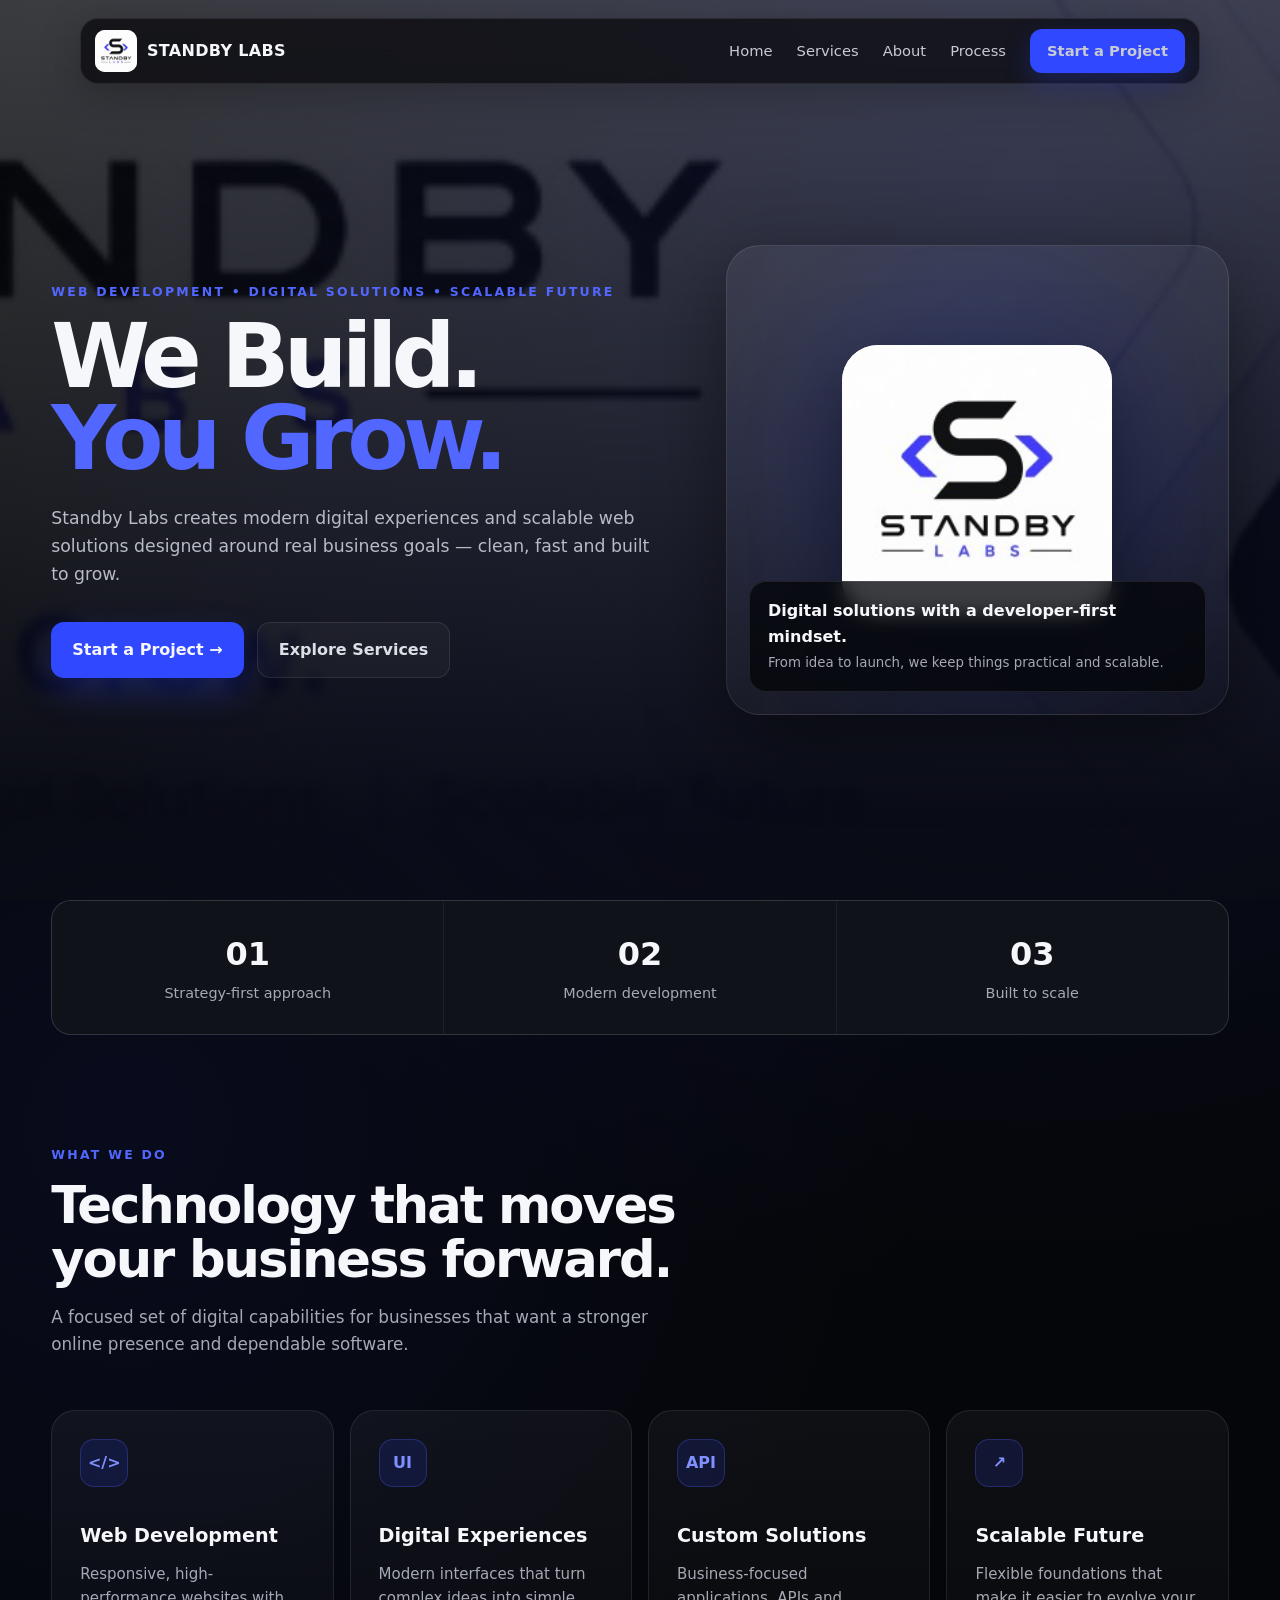
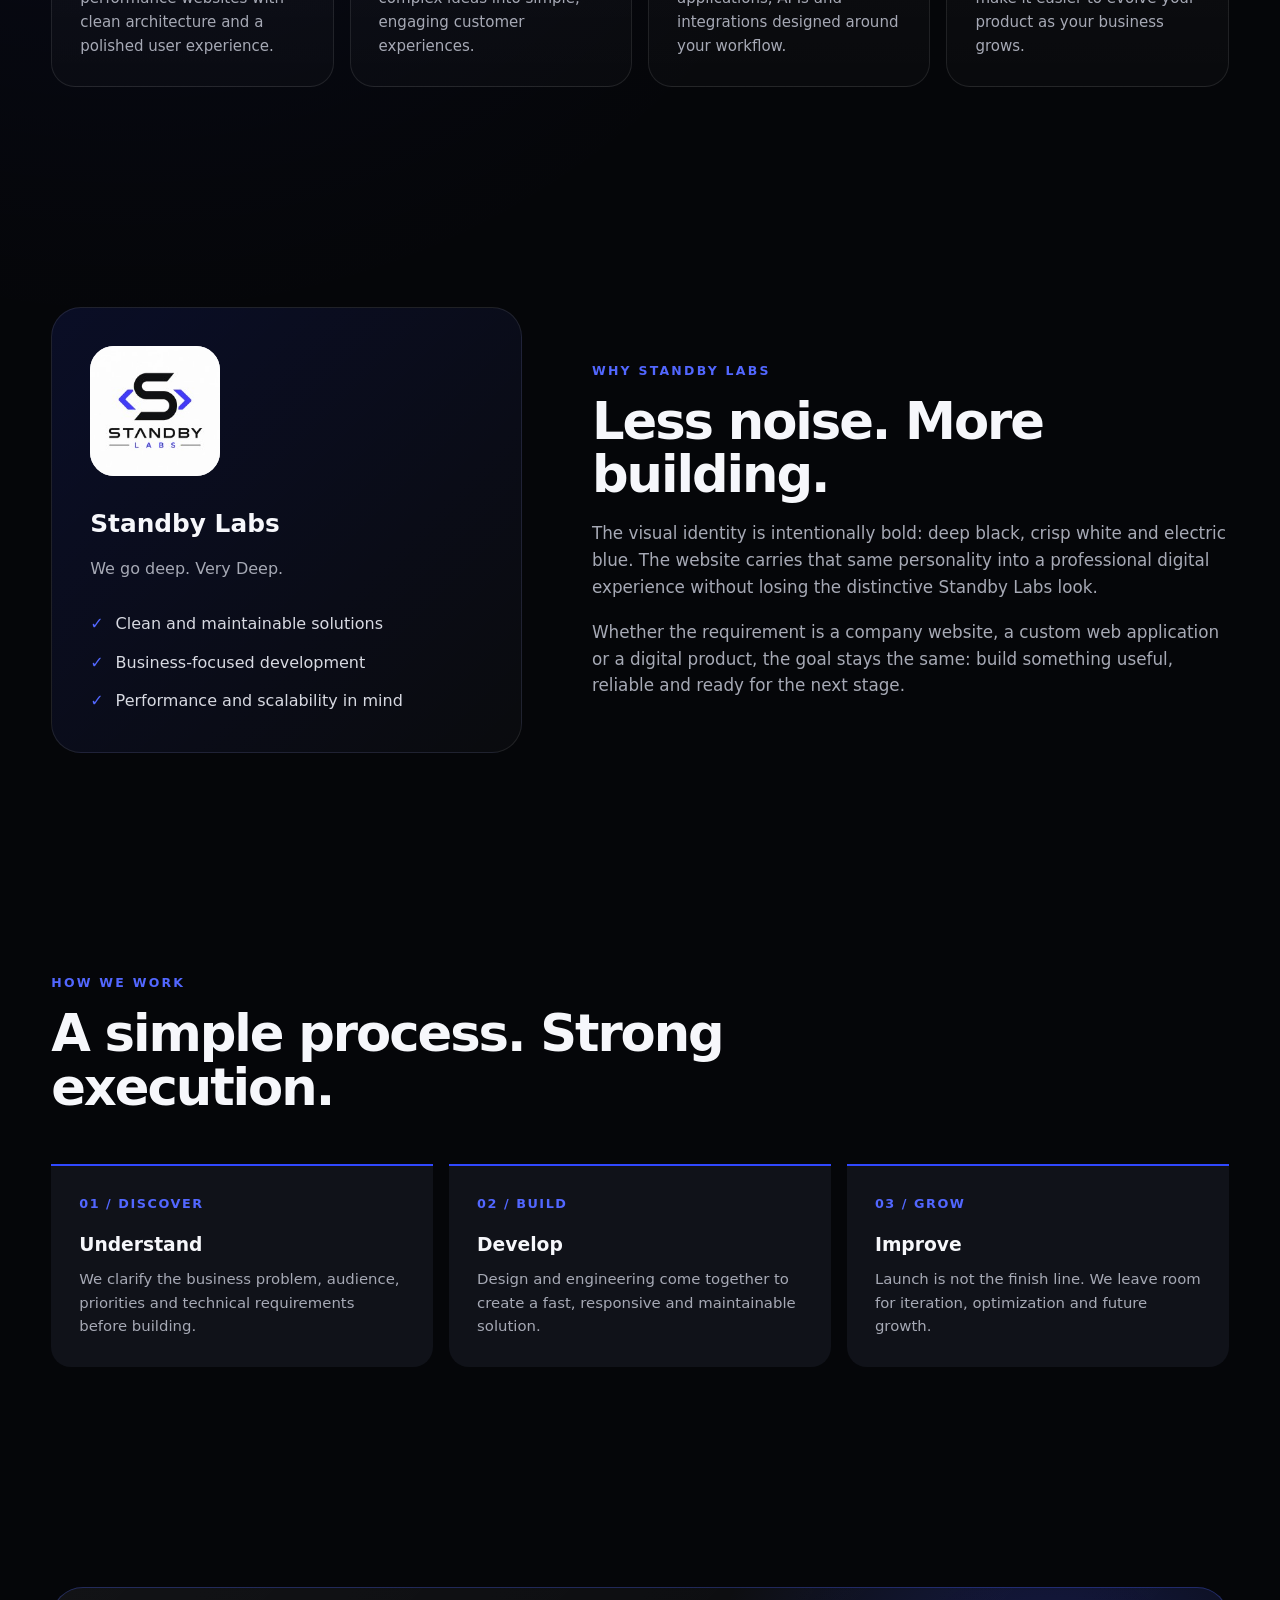
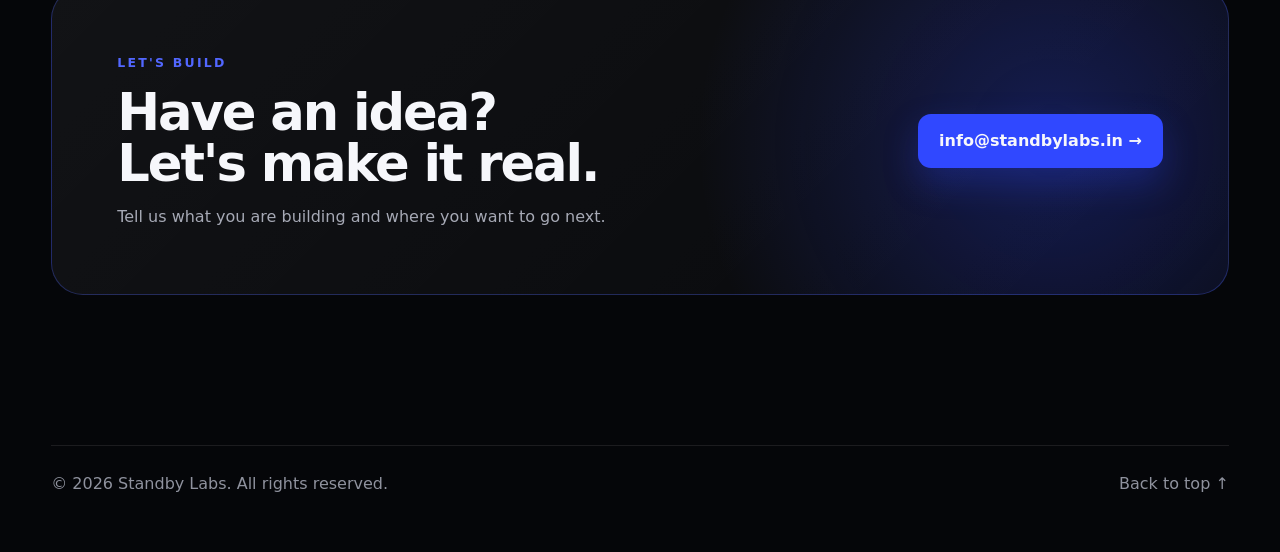
<file: index-old.html>
<!DOCTYPE html>
<html lang="en">

<head>
    <meta charset="UTF-8" />
    <meta name="viewport" content="width=device-width, initial-scale=1.0" />
    <meta name="description" content="Standby Labs — Web Development, Digital Solutions and Scalable Future." />
    <title>Standby Labs | We Build. You Grow.</title>
    <link rel="icon" href="assets/images/logo.jfif" />
    <style>
         :root {
            --black: #050609;
            --black-2: #0a0b10;
            --panel: #101219;
            --panel-2: #151722;
            --white: #f6f7fb;
            --muted: #a6a9b5;
            --blue: #3048ff;
            --blue-2: #5267ff;
            --line: rgba(255, 255, 255, .09);
            --shadow: 0 24px 80px rgba(0, 0, 0, .45);
            --radius: 24px;
        }
        
        * {
            box-sizing: border-box;
            margin: 0;
            padding: 0;
        }
        
        html {
            scroll-behavior: smooth;
        }
        
        body {
            font-family: Inter, ui-sans-serif, system-ui, -apple-system, BlinkMacSystemFont, "Segoe UI", sans-serif;
            background: radial-gradient(circle at 80% 5%, rgba(48, 72, 255, .14), transparent 30%), radial-gradient(circle at 10% 30%, rgba(48, 72, 255, .08), transparent 28%), var(--black);
            color: var(--white);
            line-height: 1.6;
            overflow-x: hidden;
        }
        
        a {
            color: inherit;
            text-decoration: none;
        }
        
        img {
            max-width: 100%;
            display: block;
        }
        
        .container {
            width: min(1180px, 92%);
            margin: auto;
        }
        
        .eyebrow {
            color: var(--blue-2);
            font-size: .78rem;
            letter-spacing: .18em;
            text-transform: uppercase;
            font-weight: 800;
            margin-bottom: 14px;
        }
        
        .section {
            padding: 110px 0;
        }
        
        .section-title {
            font-size: clamp(2rem, 4vw, 3.7rem);
            line-height: 1.05;
            letter-spacing: -.04em;
            max-width: 760px;
        }
        
        .section-copy {
            color: var(--muted);
            max-width: 650px;
            margin-top: 18px;
            font-size: 1.05rem;
        }
        /* Navbar */
        
        nav {
            position: fixed;
            z-index: 50;
            top: 18px;
            left: 50%;
            transform: translateX(-50%);
            width: min(1120px, 92%);
            background: rgba(7, 8, 12, .72);
            backdrop-filter: blur(18px);
            border: 1px solid var(--line);
            border-radius: 18px;
            padding: 10px 14px;
            display: flex;
            align-items: center;
            justify-content: space-between;
            box-shadow: 0 10px 40px rgba(0, 0, 0, .25);
        }
        
        .brand {
            display: flex;
            align-items: center;
            gap: 10px;
            font-weight: 800;
        }
        
        .brand img {
            width: 42px;
            height: 42px;
            object-fit: contain;
            border-radius: 10px;
            background: #fff;
        }
        
        .brand span {
            letter-spacing: .02em;
        }
        
        .nav-links {
            display: flex;
            gap: 24px;
            align-items: center;
        }
        
        .nav-links a {
            color: #c8cad2;
            font-size: .92rem;
            transition: .2s;
        }
        
        .nav-links a:hover {
            color: #fff;
        }
        
        .nav-cta {
            background: var(--blue);
            padding: 10px 17px;
            border-radius: 12px;
            font-weight: 800;
            font-size: .9rem;
            box-shadow: 0 10px 28px rgba(48, 72, 255, .25);
        }
        
        .menu {
            display: none;
            border: 0;
            background: transparent;
            color: #fff;
            font-size: 1.4rem;
        }
        /* Hero */
        
        .hero {
            min-height: 100vh;
            display: grid;
            place-items: center;
            padding: 150px 0 90px;
            position: relative;
        }
        
        .hero::before {
            content: "";
            position: absolute;
            inset: 0;
            background: linear-gradient(180deg, rgba(5, 6, 9, .1), rgba(5, 6, 9, .95) 92%), url("assets/cover.jfif") center top / cover no-repeat;
            opacity: .24;
            pointer-events: none;
        }
        
        .hero-grid {
            position: relative;
            z-index: 1;
            display: grid;
            grid-template-columns: 1.1fr .9fr;
            gap: 60px;
            align-items: center;
        }
        
        .hero h1 {
            font-size: clamp(3.2rem, 7vw, 7rem);
            line-height: .91;
            letter-spacing: -.065em;
            max-width: 820px;
        }
        
        .hero h1 span {
            color: var(--blue-2);
        }
        
        .hero p {
            margin: 26px 0 34px;
            color: #b8bbc5;
            font-size: 1.08rem;
            max-width: 620px;
        }
        
        .actions {
            display: flex;
            gap: 13px;
            flex-wrap: wrap;
        }
        
        .btn {
            display: inline-flex;
            align-items: center;
            justify-content: center;
            padding: 14px 21px;
            border-radius: 13px;
            font-weight: 800;
            transition: transform .2s, box-shadow .2s, background .2s;
        }
        
        .btn:hover {
            transform: translateY(-2px);
        }
        
        .btn-primary {
            background: var(--blue);
            box-shadow: 0 15px 35px rgba(48, 72, 255, .25);
        }
        
        .btn-secondary {
            border: 1px solid var(--line);
            background: rgba(255, 255, 255, .035);
            color: #dddfe6;
        }
        
        .hero-card {
            min-height: 470px;
            border: 1px solid var(--line);
            border-radius: 34px;
            background: linear-gradient(145deg, rgba(255, 255, 255, .07), rgba(255, 255, 255, .015));
            box-shadow: var(--shadow);
            display: grid;
            place-items: center;
            overflow: hidden;
            position: relative;
        }
        
        .hero-card::before {
            content: "";
            width: 330px;
            height: 330px;
            border-radius: 50%;
            background: var(--blue);
            filter: blur(95px);
            opacity: .23;
            position: absolute;
        }
        
        .hero-card img {
            width: 270px;
            height: 270px;
            object-fit: contain;
            background: #fff;
            border-radius: 36px;
            position: relative;
            box-shadow: 0 30px 80px rgba(0, 0, 0, .5);
        }
        
        .hero-tag {
            position: absolute;
            left: 22px;
            bottom: 22px;
            right: 22px;
            padding: 16px 18px;
            border-radius: 17px;
            background: rgba(5, 6, 9, .78);
            border: 1px solid var(--line);
            backdrop-filter: blur(10px);
        }
        
        .hero-tag strong {
            display: block;
            font-size: 1rem;
        }
        
        .hero-tag small {
            color: var(--muted);
        }
        /* Stats */
        
        .stats {
            display: grid;
            grid-template-columns: repeat(3, 1fr);
            gap: 1px;
            border: 1px solid var(--line);
            background: var(--line);
            border-radius: 20px;
            overflow: hidden;
        }
        
        .stat {
            background: var(--panel);
            padding: 28px;
            text-align: center;
        }
        
        .stat strong {
            font-size: 2rem;
            display: block;
        }
        
        .stat span {
            color: var(--muted);
            font-size: .9rem;
        }
        /* Services */
        
        .services-grid {
            margin-top: 52px;
            display: grid;
            grid-template-columns: repeat(4, 1fr);
            gap: 16px;
        }
        
        .service {
            padding: 28px;
            min-height: 250px;
            border-radius: var(--radius);
            border: 1px solid var(--line);
            background: linear-gradient(180deg, rgba(255, 255, 255, .045), rgba(255, 255, 255, .018));
            transition: .25s;
        }
        
        .service:hover {
            transform: translateY(-7px);
            border-color: rgba(82, 103, 255, .55);
            box-shadow: 0 20px 55px rgba(0, 0, 0, .25);
        }
        
        .icon {
            width: 48px;
            height: 48px;
            border-radius: 14px;
            background: rgba(48, 72, 255, .14);
            border: 1px solid rgba(82, 103, 255, .28);
            display: grid;
            place-items: center;
            color: #8090ff;
            font-weight: 900;
            margin-bottom: 34px;
        }
        
        .service h3 {
            font-size: 1.2rem;
            margin-bottom: 10px;
        }
        
        .service p {
            color: var(--muted);
            font-size: .94rem;
        }
        /* About */
        
        .about-grid {
            display: grid;
            grid-template-columns: .85fr 1.15fr;
            gap: 70px;
            align-items: center;
        }
        
        .about-panel {
            padding: 38px;
            border: 1px solid var(--line);
            border-radius: 30px;
            background: linear-gradient(135deg, rgba(48, 72, 255, .12), rgba(255, 255, 255, .025));
        }
        
        .about-panel img {
            width: 130px;
            height: 130px;
            object-fit: contain;
            background: #fff;
            border-radius: 24px;
            margin-bottom: 28px;
        }
        
        .about-panel h3 {
            font-size: 1.55rem;
            margin-bottom: 12px;
        }
        
        .about-panel p {
            color: var(--muted);
        }
        
        .checks {
            margin-top: 30px;
            display: grid;
            gap: 13px;
        }
        
        .check {
            display: flex;
            gap: 12px;
            color: #d8dae2;
        }
        
        .check b {
            color: var(--blue-2);
        }
        /* Process */
        
        .process-grid {
            margin-top: 50px;
            display: grid;
            grid-template-columns: repeat(3, 1fr);
            gap: 16px;
        }
        
        .process {
            padding: 28px;
            border-top: 2px solid var(--blue);
            background: var(--panel);
            border-radius: 0 0 20px 20px;
        }
        
        .process .num {
            color: var(--blue-2);
            font-weight: 900;
            font-size: .8rem;
            letter-spacing: .12em;
        }
        
        .process h3 {
            margin: 15px 0 8px;
        }
        
        .process p {
            color: var(--muted);
            font-size: .93rem;
        }
        /* CTA */
        
        .cta {
            border: 1px solid rgba(82, 103, 255, .3);
            border-radius: 32px;
            padding: 65px;
            background: radial-gradient(circle at 85% 50%, rgba(48, 72, 255, .28), transparent 35%), linear-gradient(135deg, rgba(255, 255, 255, .055), rgba(255, 255, 255, .015));
            display: flex;
            align-items: center;
            justify-content: space-between;
            gap: 35px;
        }
        
        .cta h2 {
            font-size: clamp(2rem, 4vw, 3.5rem);
            line-height: 1;
            letter-spacing: -.04em;
        }
        
        .cta p {
            color: var(--muted);
            margin-top: 14px;
            max-width: 650px;
        }
        
        footer {
            padding: 40px 0 55px;
            color: #8f929e;
        }
        
        .footer-inner {
            border-top: 1px solid var(--line);
            padding-top: 25px;
            display: flex;
            justify-content: space-between;
            gap: 20px;
        }
        
        .footer-inner a:hover {
            color: #fff;
        }
        
        @media (max-width: 900px) {
            .hero-grid,
            .about-grid {
                grid-template-columns: 1fr;
            }
            .hero-card {
                min-height: 360px;
            }
            .services-grid {
                grid-template-columns: repeat(2, 1fr);
            }
            .process-grid {
                grid-template-columns: 1fr;
            }
            .cta {
                flex-direction: column;
                align-items: flex-start;
                padding: 42px;
            }
            .nav-links {
                display: none;
                position: absolute;
                top: 68px;
                left: 0;
                right: 0;
                padding: 16px;
                flex-direction: column;
                align-items: stretch;
                background: #090a0f;
                border: 1px solid var(--line);
                border-radius: 16px;
            }
            .nav-links.open {
                display: flex;
            }
            .menu {
                display: block;
            }
        }
        
        @media (max-width: 560px) {
            .section {
                padding: 80px 0;
            }
            .services-grid,
            .stats {
                grid-template-columns: 1fr;
            }
            .stats {
                background: transparent;
                border: 0;
                gap: 10px;
            }
            .stat {
                border: 1px solid var(--line);
                border-radius: 16px;
            }
            .hero {
                padding-top: 130px;
            }
            .hero h1 {
                font-size: 3.5rem;
            }
            .hero-card img {
                width: 210px;
                height: 210px;
            }
            .footer-inner {
                flex-direction: column;
            }
        }
    </style>
</head>

<body>
    <nav>
        <a class="brand" href="#home">
            <img src="assets/logo.jfif" alt="Standby Labs logo">
            <span>STANDBY LABS</span>
        </a>
        <button class="menu" aria-label="Open menu" onclick="toggleMenu()">☰</button>
        <div class="nav-links" id="navLinks">
            <a href="#home">Home</a>
            <a href="#services">Services</a>
            <a href="#about">About</a>
            <a href="#process">Process</a>
            <a href="#contact" class="nav-cta">Start a Project</a>
        </div>
    </nav>

    <main>
        <section class="hero" id="home">
            <div class="container hero-grid">
                <div>
                    <div class="eyebrow">Web Development • Digital Solutions • Scalable Future</div>
                    <h1>We Build.<br><span>You Grow.</span></h1>
                    <p>Standby Labs creates modern digital experiences and scalable web solutions designed around real business goals — clean, fast and built to grow.</p>
                    <div class="actions">
                        <a class="btn btn-primary" href="#contact">Start a Project →</a>
                        <a class="btn btn-secondary" href="#services">Explore Services</a>
                    </div>
                </div>
                <div class="hero-card">
                    <img src="assets/logo.jfif" alt="Standby Labs">
                    <div class="hero-tag">
                        <strong>Digital solutions with a developer-first mindset.</strong>
                        <small>From idea to launch, we keep things practical and scalable.</small>
                    </div>
                </div>
            </div>
        </section>

        <section class="container" aria-label="Highlights">
            <div class="stats">
                <div class="stat"><strong>01</strong><span>Strategy-first approach</span></div>
                <div class="stat"><strong>02</strong><span>Modern development</span></div>
                <div class="stat"><strong>03</strong><span>Built to scale</span></div>
            </div>
        </section>

        <section class="section" id="services">
            <div class="container">
                <div class="eyebrow">What We Do</div>
                <h2 class="section-title">Technology that moves your business forward.</h2>
                <p class="section-copy">A focused set of digital capabilities for businesses that want a stronger online presence and dependable software.</p>

                <div class="services-grid">
                    <article class="service">
                        <div class="icon">&lt;/&gt;</div>
                        <h3>Web Development</h3>
                        <p>Responsive, high-performance websites with clean architecture and a polished user experience.</p>
                    </article>
                    <article class="service">
                        <div class="icon">UI</div>
                        <h3>Digital Experiences</h3>
                        <p>Modern interfaces that turn complex ideas into simple, engaging customer experiences.</p>
                    </article>
                    <article class="service">
                        <div class="icon">API</div>
                        <h3>Custom Solutions</h3>
                        <p>Business-focused applications, APIs and integrations designed around your workflow.</p>
                    </article>
                    <article class="service">
                        <div class="icon">↗</div>
                        <h3>Scalable Future</h3>
                        <p>Flexible foundations that make it easier to evolve your product as your business grows.</p>
                    </article>
                </div>
            </div>
        </section>

        <section class="section" id="about">
            <div class="container about-grid">
                <div class="about-panel">
                    <img src="assets/logo.jfif" alt="Standby Labs mark">
                    <h3>Standby Labs</h3>
                    <p>We go deep. Very Deep.</p>
                    <div class="checks">
                        <div class="check"><b>✓</b><span>Clean and maintainable solutions</span></div>
                        <div class="check"><b>✓</b><span>Business-focused development</span></div>
                        <div class="check"><b>✓</b><span>Performance and scalability in mind</span></div>
                    </div>
                </div>
                <div>
                    <div class="eyebrow">Why Standby Labs</div>
                    <h2 class="section-title">Less noise. More building.</h2>
                    <p class="section-copy">The visual identity is intentionally bold: deep black, crisp white and electric blue. The website carries that same personality into a professional digital experience without losing the distinctive Standby Labs look.</p>
                    <p class="section-copy">Whether the requirement is a company website, a custom web application or a digital product, the goal stays the same: build something useful, reliable and ready for the next stage.</p>
                </div>
            </div>
        </section>

        <section class="section" id="process">
            <div class="container">
                <div class="eyebrow">How We Work</div>
                <h2 class="section-title">A simple process. Strong execution.</h2>
                <div class="process-grid">
                    <article class="process">
                        <div class="num">01 / DISCOVER</div>
                        <h3>Understand</h3>
                        <p>We clarify the business problem, audience, priorities and technical requirements before building.</p>
                    </article>
                    <article class="process">
                        <div class="num">02 / BUILD</div>
                        <h3>Develop</h3>
                        <p>Design and engineering come together to create a fast, responsive and maintainable solution.</p>
                    </article>
                    <article class="process">
                        <div class="num">03 / GROW</div>
                        <h3>Improve</h3>
                        <p>Launch is not the finish line. We leave room for iteration, optimization and future growth.</p>
                    </article>
                </div>
            </div>
        </section>

        <section class="section" id="contact">
            <div class="container">
                <div class="cta">
                    <div>
                        <div class="eyebrow">Let's Build</div>
                        <h2>Have an idea?<br>Let's make it real.</h2>
                        <p>Tell us what you are building and where you want to go next.</p>
                    </div>
                    <a class="btn btn-primary" href="mailto:info@standbylabs.in">info@standbylabs.in →</a>
                </div>
            </div>
        </section>
    </main>

    <footer>
        <div class="container footer-inner">
            <div>© 2026 Standby Labs. All rights reserved.</div>
            <div><a href="#home">Back to top ↑</a></div>
        </div>
    </footer>

    <script>
        function toggleMenu() {
            document.getElementById("navLinks").classList.toggle("open");
        }
        document.querySelectorAll("#navLinks a").forEach(a => {
            a.addEventListener("click", () => document.getElementById("navLinks").classList.remove("open"));
        });
    </script>
</body>

</html>
</file>
